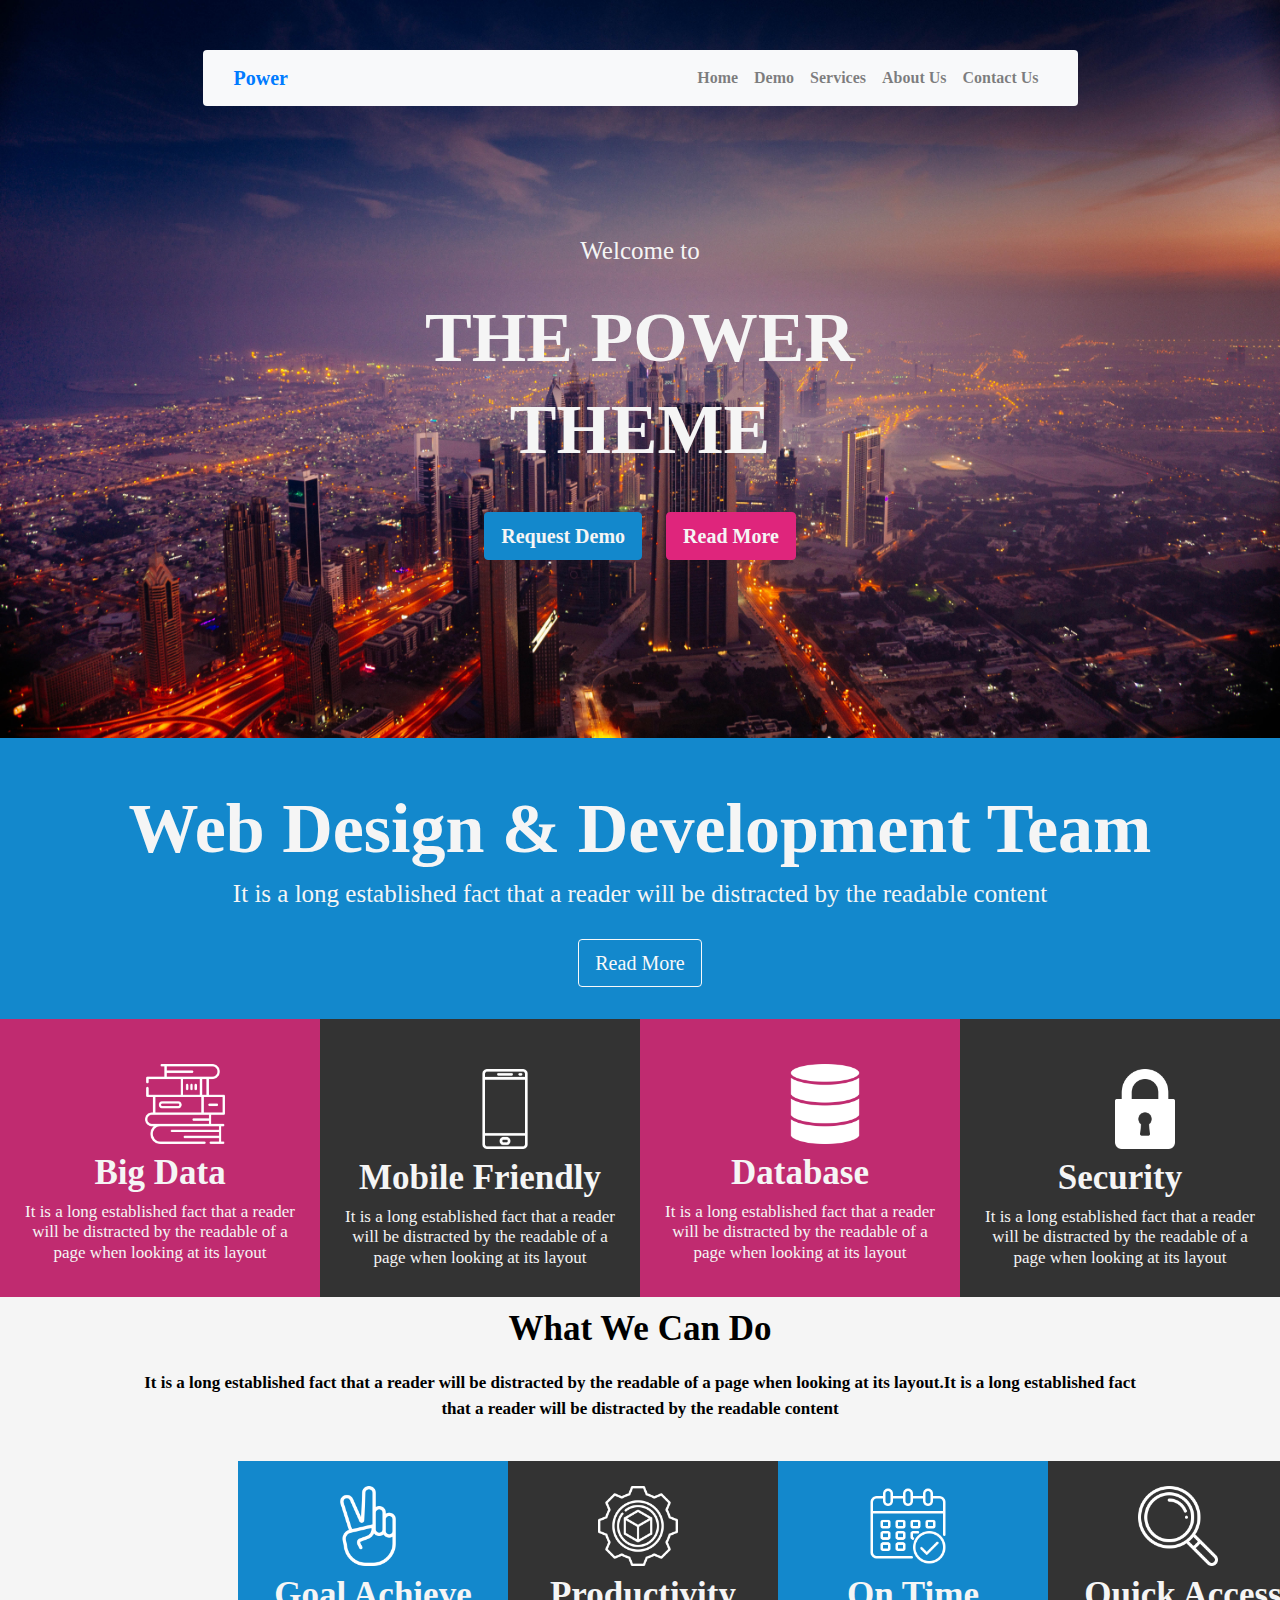
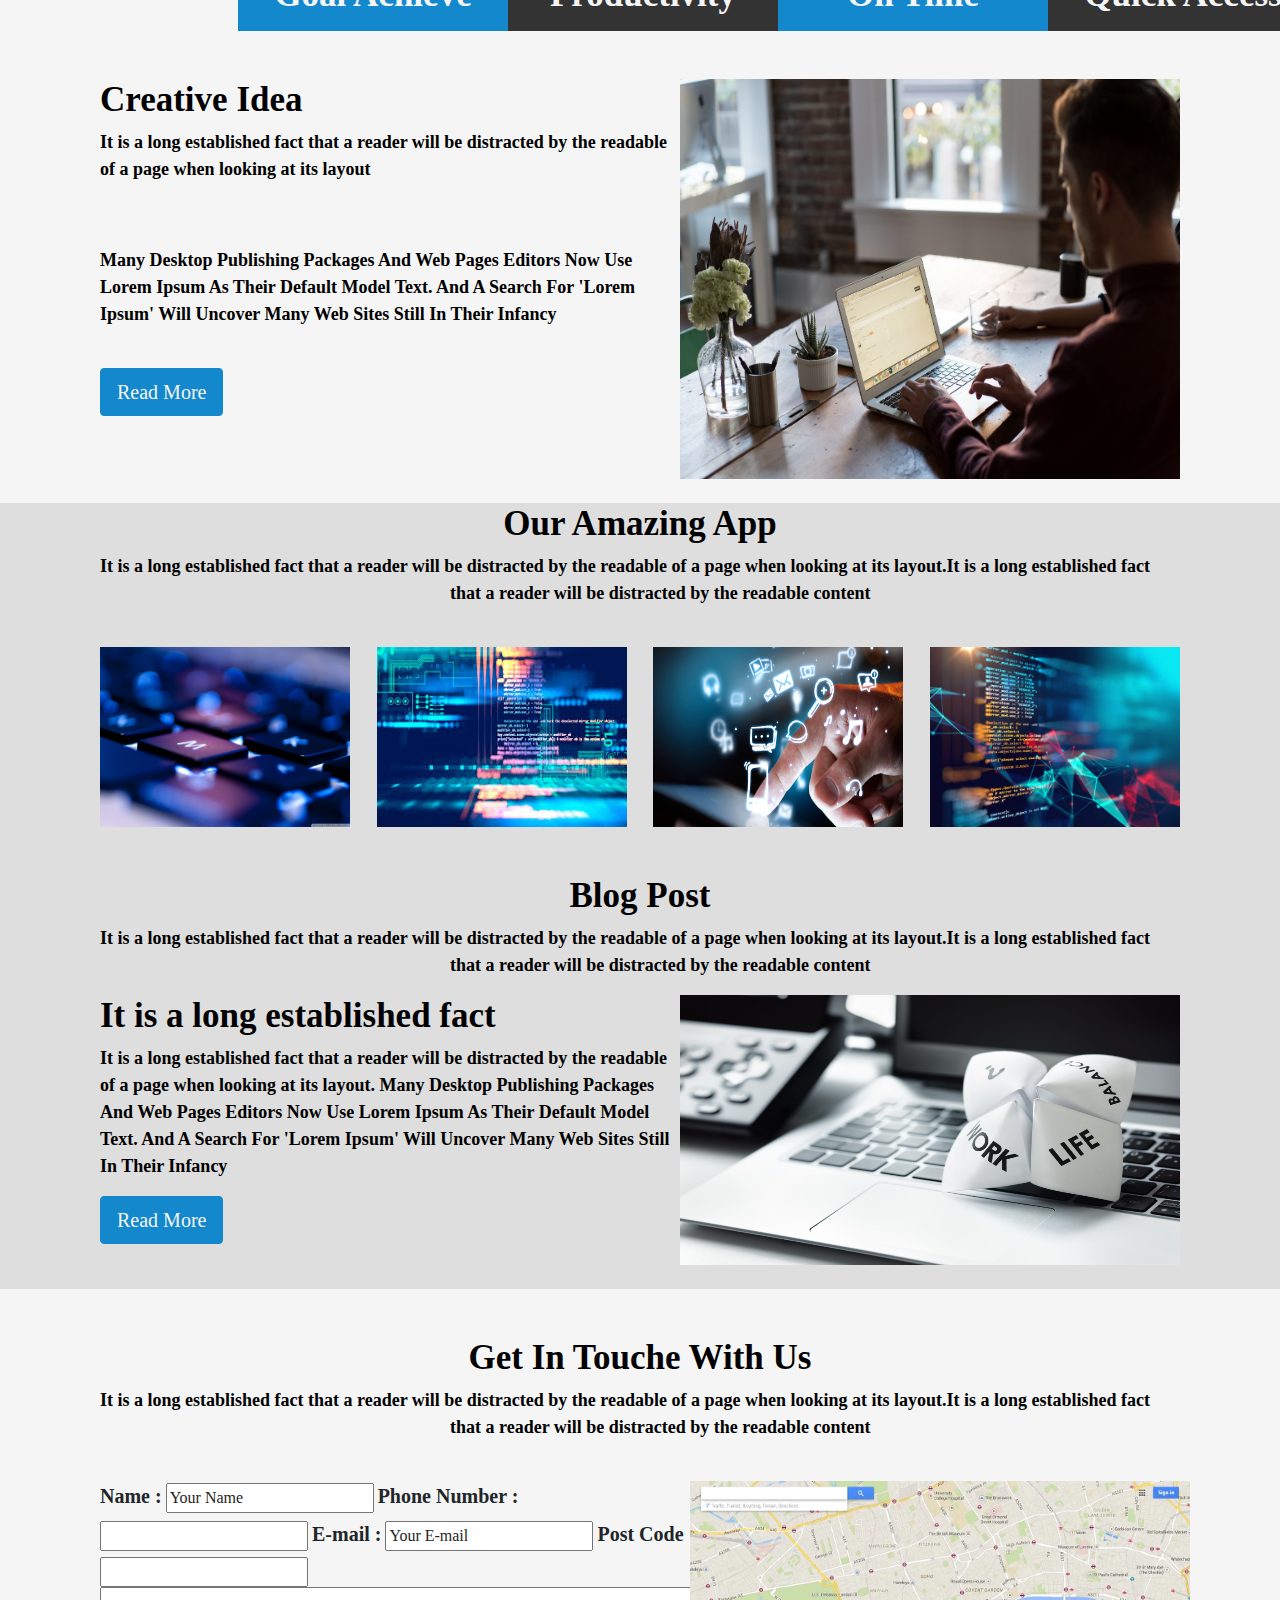
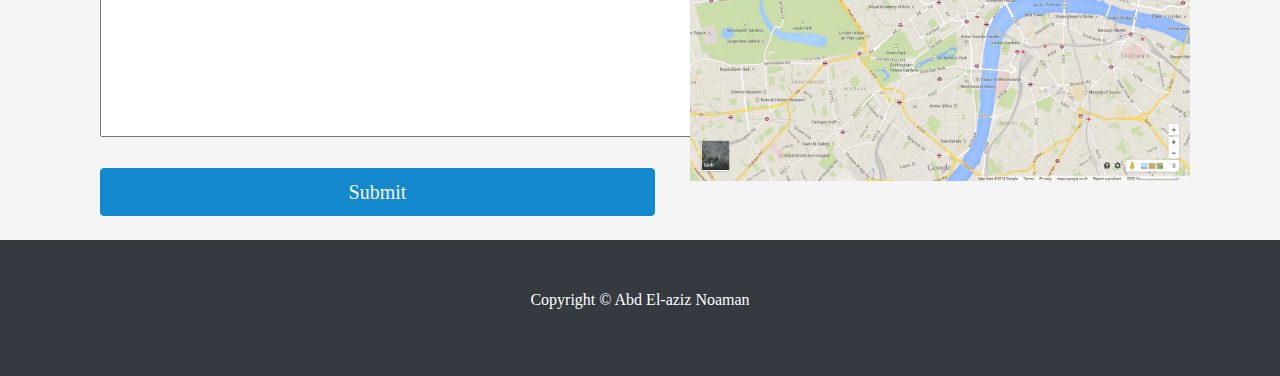
<file: html/index.html>
<!doctype html>
<html lang="en">

<head>
    <!-- Required meta tags -->
    <meta charset="utf-8">
    <meta name="viewport" content="width=device-width, initial-scale=1, shrink-to-fit=no">

    <!-- Bootstrap CSS -->
    <link rel="stylesheet" href="https://stackpath.bootstrapcdn.com/bootstrap/4.4.1/css/bootstrap.min.css" integrity="sha384-Vkoo8x4CGsO3+Hhxv8T/Q5PaXtkKtu6ug5TOeNV6gBiFeWPGFN9MuhOf23Q9Ifjh" crossorigin="anonymous">

    <link rel="stylesheet" type="text/css" href="./style.css">

    <title>Power | Home</title>
</head>

<body>

    <!-- Start Home Page -->

    <header class="container-fluid">

        <!-- Start Navigation-->
        <nav class="navbar navbar-expand-lg navbar-light bg-light">

            <!-- Start Container-->
            <div class="container" style="font-weight: bold;">

                <!--Nav Brand-->
                <a class="navbat-brand" href="index.html" style="font-size: 20px;">Power</a>

                <button class="navbar-toggler" type="button" data-toggle="collapse" data-target="#navbarNav" aria-controls="navbarNav" aria-expanded="false" aria-label="Toggle navigation">
                    <span class="navbar-toggler-icon"></span>
                  </button>

                <!-- Start Links-->

                <div class="collapse navbar-collapse" id="navBar">
                    <ul class="navbar-nav ml-auto">
                        <li class="nav-item">
                            <a class="nav-link" href="index.html">Home</a>
                        </li>
                        <li class="navbar-item">
                            <a class="nav-link" href="#demo">Demo</a>
                        </li>
                        <li class="navbar-item">
                            <a class="nav-link" href="#services">Services</a>
                        </li>
                        <li class="navbar-item">
                            <a class="nav-link" href="#about">About Us</a>
                        </li>
                        <li class="navbar-item">
                            <a class="nav-link" href="#contact">Contact Us</a>
                        </li>
                    </ul>
                </div>
                <!-- End Links-->

            </div>
            <!-- End Container-->
        </nav>
        <!-- End Navigation-->

        <section id="bgtext">
            <h5 class="t2">Welcome to</h5>
            <h1 class="t1">THE POWER</h1>
            <h1 class="t1">THEME</h1>
        </section>

        <section id="bt">
            <button id="hb1" type="button" class="btn btn-primary btn-lg hb">Request Demo</button>
            <button id="hb2" type="button" class="btn btn-primary btn-lg hb">Read More</button>
        </section>
        <br>
        <br>
        <br>
        <br>
        <br>
        <br>
        <br>

    </header>

    <!-- End Home Page -->

    <!-- Start Demo Page -->

    <div class="container-fluid p-0">
        <section id="demo">
            <br>
            <br>
            <h1 class="t1">Web Design & Development Team</h1>
            <h4 class="t2">It is a long established fact that a reader will be distracted by the readable content</h4>
            <button id="db" type="button" class="btn btn-outline-light btn-lg">Read More</button>
        </section>

        <section id="d2" class="row-cols-4">
            <div class="col-lg-3-mb-3 c1"><img class="dimg2" src="/img/book.png">
                <h1 class="dt1">Big Data</h1>
                <h4 class="dt2">It is a long established fact that a reader will be distracted by the readable of a page when looking at its layout</h4>
            </div>
            <div class="col-lg-3-mb-3 c2"><img class="dimg1" src="/img/phone.png">
                <h1 class="dt1">Mobile Friendly</h1>
                <h4 class="dt2">It is a long established fact that a reader will be distracted by the readable of a page when looking at its layout</h4>
            </div>
            <div class="col-lg-3-mb-3 c1"><img class="dimg2" src="/img/database.png">
                <h1 class="dt1">Database</h1>
                <h4 class="dt2">It is a long established fact that a reader will be distracted by the readable of a page when looking at its layout</h4>
            </div>
            <div class="col-lg-3-mb-3 c2"><img class="dimg1" src="/img/lock.png">
                <h1 class="dt1">Security</h1>
                <h4 class="dt2">It is a long established fact that a reader will be distracted by the readable of a page when looking at its layout</h4>
            </div>
        </section>

    </div>

    <!-- End Demo Page -->

    <!-- Start Services Page -->

    <div id="services" class="container-fluid">
        <section style="max-width: 1000px; margin: auto;" class="col-4-mb-4">
            <h1 class="dt1" style="color: black; margin-top: 11px;">What We Can Do</h1>
            <p class="dt2" style="color: black; font-weight: bold; margin-top: 20px;">It is a long established fact that a reader will be distracted by the readable of a page when looking at its layout.It is a long established fact that a reader will be distracted by the readable content</p>
        </section>
        <br>

        <section id="services_box">
            <div class="s1"><img class="dimg2" style="margin-left: 90px;" src="/img/hand.png">
                <h1 class="dt1">Goal Achieve</h1>
            </div>
            <div class="s2"><img class="dimg2" style="margin-left: 90px;" src="/img/product.png">
                <h1 class="dt1">Productivity</h1>
            </div>
            <div class="s1"><img class="dimg2" style="margin-left: 90px;" src="/img/calendar.png">
                <h1 class="dt1">On Time</h1>
            </div>
            <div class="s2"><img class="dimg2" style="margin-left: 90px;" src="/img/search.png">
                <h1 class="dt1">Quick Access</h1>
            </div>
            <br>
        </section>
        <br>
        <br>
        <section id="services_block2">
            <div>
                <h1 style="font-weight: bold; font-size: 35px; color: black;">Creative Idea</h1>
                <p class="Services_paragraph">It is a long established fact that a reader will be distracted by the readable of a page when looking at its layout</p>
                <br>
                <br>
                <p class="Services_paragraph">Many Desktop Publishing Packages And Web Pages Editors Now Use Lorem Ipsum As Their Default Model Text. And A Search For 'Lorem Ipsum' Will Uncover Many Web Sites Still In Their Infancy</p>
                <br>
                <button type=" button " id="hb1" class="btn btn-primary btn-lg hb1">Read More</button>
            </div>

            <div>
                <img id="services_img" src="/img/post.jpg"></div>
        </section>
    </div>

    <!-- End Services Page -->
    <br>

    <!-- Start About Page -->
    <div id="about" style="background-color: rgb(223, 222, 222);">
        <section class="about_block1">
            <h1 class="dt1" style="color: black;">Our Amazing App</h1>
            <p class="Services_paragraph">It is a long established fact that a reader will be distracted by the readable of a page when looking at its layout.It is a long established fact <span style="margin-left: 350px;">that a reader will be distracted by the readable content</span></p>
            <br>
        </section>
        <section id="about_block2">
            <div>
                <img class="about_img" src="/img/w1.jpg">
            </div>
            <div>
                <img class="about_img" src="/img/w2.jpg">
            </div>
            <div>
                <img class="about_img" src="/img/w3.jpg">
            </div>
            <div>
                <img class="about_img" src="/img/w4.jpg">
            </div>

        </section>
        <br>
        <br>

        <section class="about_block1">
            <h1 class="dt1" style="color: black;">Blog Post</h1>
            <p class="Services_paragraph">It is a long established fact that a reader will be distracted by the readable of a page when looking at its layout.It is a long established fact <span style="margin-left: 350px;">that a reader will be distracted by the readable content</span></p>
        </section>

        <section id="services_block2">
            <div>
                <h1 style="font-weight: bold; font-size: 35px; color: black;">It is a long established fact</h1>
                <p class="Services_paragraph">It is a long established fact that a reader will be distracted by the readable of a page when looking at its layout. Many Desktop Publishing Packages And Web Pages Editors Now Use Lorem Ipsum As Their Default Model Text. And A Search For
                    'Lorem Ipsum' Will Uncover Many Web Sites Still In Their Infancy</p>
                <button type=" button" id="hb1" class="btn btn-primary btn-lg hb1">Read More</button>
            </div>

            <div>
                <img id="services_img" src="/img/post-2.jpg" style="height: 270px;"></div>
        </section>
        <br>
    </div>

    <!-- End About Page-->

    <br>
    <br>
    <!-- Start Contact Page -->
    <div id="contact">
        <section class="about_block1">
            <h1 class="dt1" style="color: black;">Get In Touche With Us</h1>
            <p class="Services_paragraph">It is a long established fact that a reader will be distracted by the readable of a page when looking at its layout.It is a long established fact <span style="margin-left: 350px;">that a reader will be distracted by the readable content</span></p>
            <br>
        </section>

        <div id="contact_block">
            <section style="width: 590px;">
                <form>
                    <label class="label_font">Name :</label>
                    <input type="text" value="Your Name" class="inputs">
                    <label class="label_font">Phone Number :</label>
                    <input type="number" value="Your Phone Number" class="inputs">
                    <label class="label_font">E-mail :</label>
                    <input type="email" value="Your E-mail" class="inputs">
                    <label class="label_font">Post Code</label>
                    <input type="number" class="inputs"><br>
                    <textarea cols="83" rows="6"></textarea>
                </form>

                <br>
                <input type="submit" value="Submit" id="hb1" class="btn btn-primary btn-lg btn-block" style="width: 555px;">
            </section>

            <img src="/img/map.webp" alt="map" id="contact_img">
        </div>
        <br>
    </div>

    <!-- End Contact Page -->

    <!-- Start Footer -->

    <footer class="py-5 bg-dark text-white">
        <div class="container text-center">
            <p>Copyright &copy; Abd El-aziz Noaman</p>
        </div>
    </footer>

    <!-- End Footer-->


    <!-- Optional JavaScript -->
    <!-- jQuery first, then Popper.js, then Bootstrap JS -->
    <script src=" https://code.jquery.com/jquery-3.4.1.slim.min.js " integrity="sha384-J6qa4849blE2+poT4WnyKhv5vZF5SrPo0iEjwBvKU7imGFAV0wwj1yYfoRSJoZ+n " crossorigin="anonymous "></script>
    <script src="https://cdn.jsdelivr.net/npm/popper.js@1.16.0/dist/umd/popper.min.js " integrity="sha384-Q6E9RHvbIyZFJoft+2mJbHaEWldlvI9IOYy5n3zV9zzTtmI3UksdQRVvoxMfooAo " crossorigin="anonymous "></script>
    <script src="https://stackpath.bootstrapcdn.com/bootstrap/4.4.1/js/bootstrap.min.js " integrity="sha384-wfSDF2E50Y2D1uUdj0O3uMBJnjuUD4Ih7YwaYd1iqfktj0Uod8GCExl3Og8ifwB6 " crossorigin="anonymous "></script>
</body>

</html>
</file>
<file: html/style.css>
header {
            background-image: url("/img/background.jpg");
            background-size: 100% 100%;
            border-bottom: 1px solid rgb(19, 136, 204);
        }
        
        body {
            font-family: Times New Roman;
            background-color: whitesmoke;
        }
        
        nav {
            width: 70%;
            margin: auto;
            position: relative;
            top: 50px;
            border-radius: 0.25rem;
        }
        /** Home Page -------------------------------------------------------------------------------------------------------------**/
        
        #bgtext {
            margin-top: 180px;
            text-align: center;
            font-weight: bold;
            color: whitesmoke;
        }
        
        .t1 {
            font-size: 70px;
            font-weight: bolder;
        }
        
        .t2 {
            font-size: 25px;
            margin-bottom: 30px;
        }
        
        #bt {
            text-align: center;
            margin-top: 30px;
        }
        
        .hb {
            margin: 10px;
            font-weight: bold;
        }
        
        #hb1 {
            background-color: rgb(19, 136, 204);
            color: whitesmoke;
            border-radius: 0.25rem;
            border-color: rgb(19, 136, 204);
            ;
        }
        
        #hb1:hover {
            background-color: rgb(19, 118, 204);
        }
        
        #hb2 {
            background-color: rgb(223, 37, 124);
            color: whitesmoke;
            border-radius: 0.25rem;
            border-color: rgb(223, 37, 124);
        }
        
        #hb2:hover {
            background-color: rgb(192, 43, 112);
        }
        /** Demo Page  -----------------------------------------------------------------------------------------------------------**/
        
        #demo {
            background-color: rgb(19, 136, 204);
            color: whitesmoke;
            text-align: center;
            margin-top: 0px;
            height: 280px;
        }
        
        #db {
            border-radius: 0.25rem;
        }
        
        #db:hover {
            background-color: rgb(27, 127, 214);
            color: whitesmoke;
        }
        
        #d2 {
            display: flex;
            flex-wrap: wrap;
            width: 100%;
        }
        
        .dimg1 {
            max-width: 80px;
            margin-left: 125px;
            margin-top: 30px;
            margin-bottom: 8px;
        }
        
        .dimg2 {
            max-width: 80px;
            margin-left: 125px;
            margin-top: 25px;
            margin-bottom: 8px;
        }
        
        .dt1 {
            text-align: center;
            font-weight: bold;
            font-size: 35px;
            color: whitesmoke;
        }
        
        .dt2 {
            text-align: center;
            font-size: 17px;
            color: whitesmoke;
            flex-wrap: wrap;
        }
        
        .c1 {
            background-color: rgb(192, 43, 112);
            padding: 20px;
            border-bottom: 1px solid rgb(192, 43, 112);
        }
        
        .c2 {
            background-color: rgb(51, 51, 51);
            padding: 20px;
            border-bottom: 1px solid rgb(51, 51, 51);
        }
        /** Services Page ---------------------------------------------------------------------------------------------------------**/
        
        #services_box {
            display: flex;
            margin-left: 223px;
            height: 170px;
        }
        
        .s1 {
            background-color: rgb(19, 136, 204);
            min-width: 270px;
        }
        
        .s2 {
            background-color: rgb(51, 51, 51);
            min-width: 270px;
        }
        
        #services_block2 {
            width: 1080px;
            margin: auto;
            display: flex;
        }
        
        .Services_paragraph {
            font-size: 18px;
            color: black;
            font-weight: bold;
            flex-wrap: wrap;
        }
        
        #services_img {
            width: 500px;
            height: 400px;
        }
        /** About Page -------------------------------------------------------------------------------------------------------**/
        
        .about_block1 {
            width: 1080px;
            margin: auto;
        }
        
        #about_block2 {
            width: 1080px;
            display: flex;
            margin: auto;
            justify-content: space-between;
        }
        
        .about_img {
            width: 250px;
            height: 180px;
        }
        
        #contact_block {
            width: 1080px;
            margin: auto;
            display: flex;
        }
        
        .inputs {
            color: rgb(37, 37, 37);
        }
        
        .label_font {
            font-weight: bold;
            font-size: 20px;
        }
        
        #contact_img {
            width: 500px;
            height: 300px;
        }
</file>
